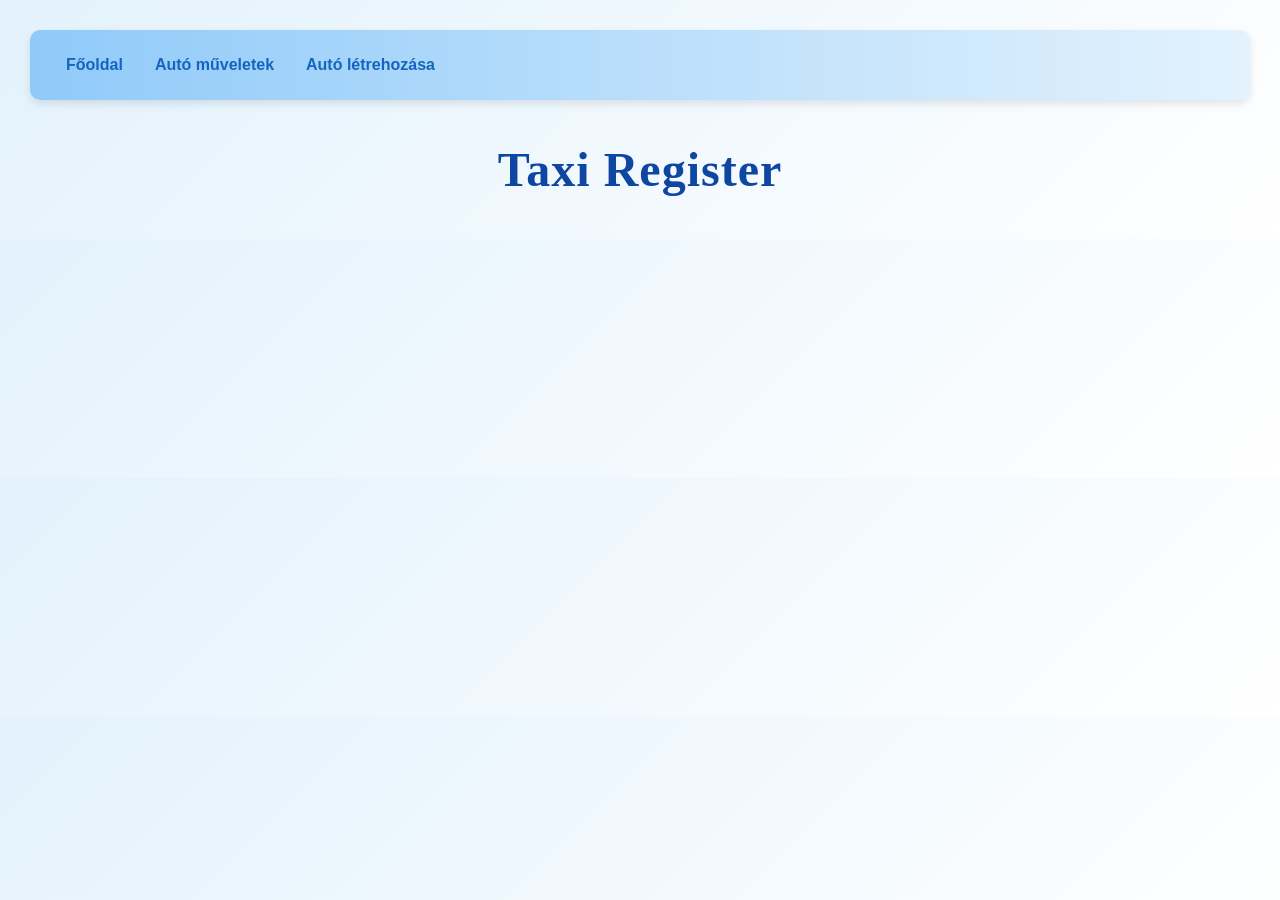
<file: féléves_beadandó/index.html>
<!DOCTYPE html>
<html lang="en">
<head>
    <meta charset="UTF-8">
    <meta name="viewport" content="width=device-width, initial-scale=1.0">
    <title>Taxi Register</title>
    <link rel="stylesheet" href="style.css">
</head>
<body>
    <h1>Taxi Register</h1>

    <script src="app.js"></script>
</body>
</html>
</file>
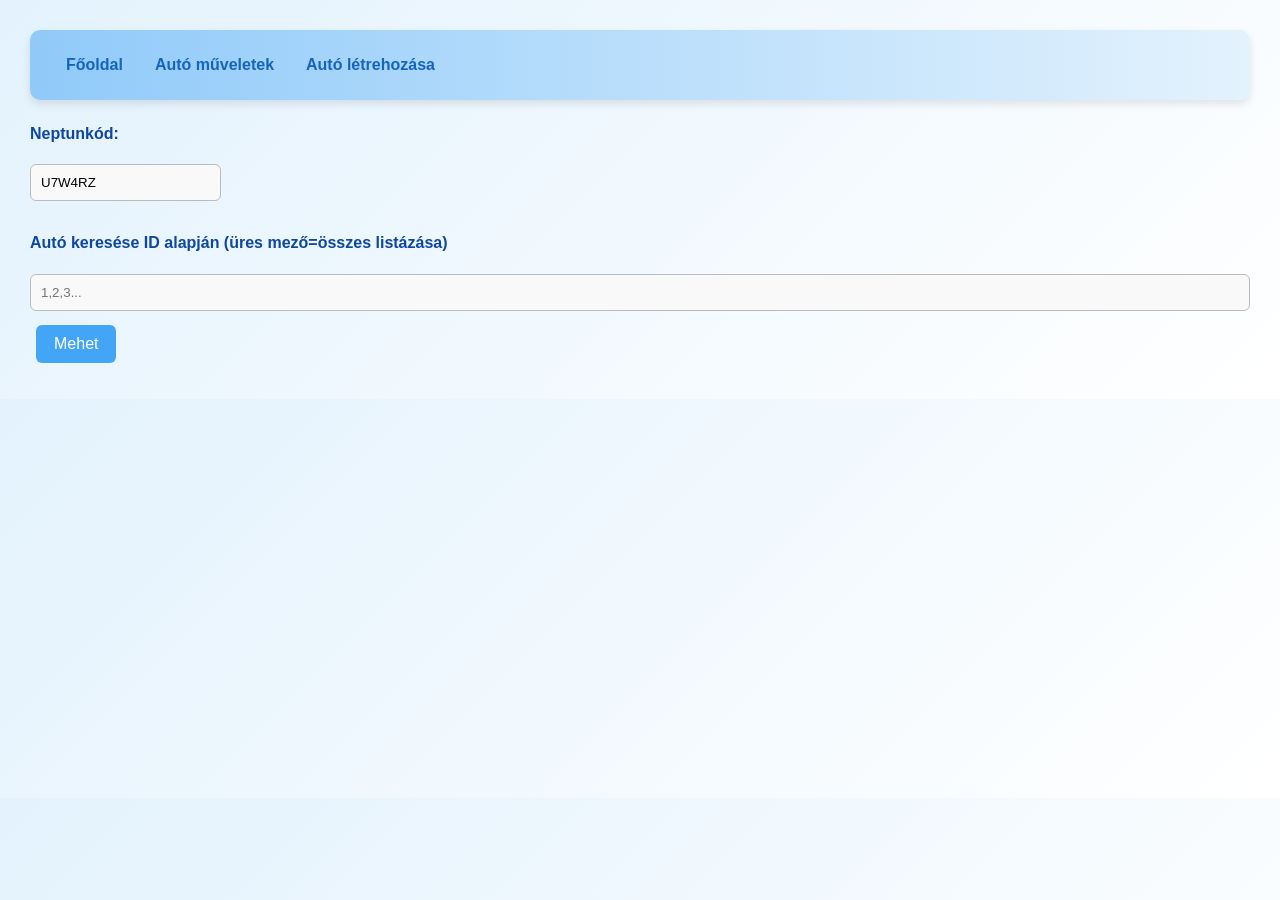
<file: féléves_beadandó/car-operations.html>
<!DOCTYPE html>
<html lang="en">

<head>
    <meta charset="UTF-8">
    <meta name="viewport" content="width=device-width, initial-scale=1.0">
    <title>Autó műveletek</title>
    <link rel="stylesheet" href="style.css">
</head>

<body>
    <div>
        <h4 for="search">Autó keresése ID alapján (üres mező=összes listázása)</h4>
        <input type="number" placeholder="1,2,3..." name="search" id="search-input">
        <button class="btn btn-primary" id="search-btn">Mehet</button>
    </div>
    <div id="result" class="display">

    </div>
    <script src="app.js"></script>
    <script>

        async function deleteCar(id) {

            if (!checkNeptun()) {
                return;
            }

            const isConfirmed = confirm("Biztosan törölni szeretnéd ezt az autót?  ID: " + id);

            if (!isConfirmed) {

                return;
            }

            try {

                const res = await fetch(`https://iit-playground.arondev.hu/api/${NEPTUN}/car/${id}`, {

                    method: 'DELETE'

                });

                if (!res.ok) {

                    const error = await res.json();
                    alert(error.message);
                    return;
                }

                getCars();

            } catch (err) {
                alert('Unexpected server error.');
                console.log(err);
            }
        }


        function modifyCar(id) {

            if (!checkNeptun()) {
                return;
            }

            let carHtml = document.querySelector(`[data-id="${id}"]`);
            let brand = carHtml.dataset.brand;
            let model = carHtml.dataset.model;
            let fuelUse = carHtml.dataset.fueluse;
            let owner = carHtml.dataset.owner;
            let dayOfCommission = carHtml.dataset.date;
            let electric = carHtml.dataset.electric;

            const carHtmlEditable = `<div data-id="${id}" class="card">
                <h4>Szerkesztés ID: ${id}</h4><br>
                        <p> <strong>Márka:</strong><input id="brand-inp" type="text"  value="${brand}"></p>
                          <p><strong>Model:</strong><input id="model-inp" type="text"  value="${model}"></p>
                            <p><strong>Fogyasztás (L):</strong><input id="fueluse-inp" type="number"  value="${fuelUse}"></p>
                              <p><strong>Tulajdonos:</strong><input id="owner-inp" type="text"  value="${owner}"></p>
                                <p><strong>Vétel időpontja:</strong><input id="date-inp" type="date"  value="${dayOfCommission}"></p>
                                  <p><strong>Elektromos:</strong><input id="electric-inp" type="checkbox" ${JSON.parse(electric) ? 'checked' : ''} ></p>
                                     <button  class="btn btn-primary" id="save-car-btn">Mentés</button>
                                    <button  class="btn btn-primary" id="cancel-car-btn">Mégse</button>
                                  </div>`;


            const carList = document.querySelector('#result');
            carList.innerHTML = carHtmlEditable;

            const electrinInp = document.querySelector('#electric-inp');
            electrinInp.addEventListener('click', () => {

                const fueluseInp = document.querySelector("#fueluse-inp");


                if (electrinInp.checked) {
                    fueluseInp.disabled = true;
                    fueluseInp.value = 0;
                }

                else {
                    fueluseInp.disabled = false;
                    fueluseInp.value = '';
                }



            });

            const saveCarBtn = document.querySelector('#save-car-btn');
            saveCarBtn.addEventListener('click', () => {

                brand = document.querySelector("#brand-inp").value;
                model = document.querySelector("#model-inp").value;
                fuelUse = document.querySelector("#fueluse-inp").value;
                owner = document.querySelector("#owner-inp").value;;
                dayOfCommission = document.querySelector("#date-inp").value;
                electric = document.querySelector("#electric-inp").checked;

                const car = {

                    id: id,
                    brand: brand,
                    model: model,
                    fuelUse: fuelUse,
                    owner: owner,
                    dayOfCommission: dayOfCommission,
                    electric: electric

                };

                saveCar(car).then(res => {
                    if (res) {
                        carList.innerHTML = '';
                    }
                })
                 
            });

            const cancelCarBtn = document.querySelector('#cancel-car-btn');
            cancelCarBtn.addEventListener('click', () => {
                carList.innerHTML = '';

            });

        }


        async function saveCar(car) {

            if (!checkNeptun()) {
                return false;
            }

            try {
                const res = await fetch(`https://iit-playground.arondev.hu/api/${NEPTUN}/car`, {

                    method: 'PUT',
                    headers: {
                        'Content-Type': 'application/json'
                    },
                    body: JSON.stringify(car)


                });


                if (!res.ok) {

                    const error = await res.json();
                    alert(error.message);
                    return false;
                }

                const resCar = await res.json();
                alert(`Autó módosítása sikeres! (ID: ${resCar.id})`);
                return true;

            } catch (err) {
                alert('Unexpected server error.');
                console.log(err);
                return false;
            }
        }


        async function getCars(id) {

            if (!checkNeptun()) {
                return;
            }

            try {

                let res;

                if (Number.isNaN(parseInt(id))) {
                    res = await fetch(`https://iit-playground.arondev.hu/api/${NEPTUN}/car/`);
                }

                else res = await fetch(`https://iit-playground.arondev.hu/api/${NEPTUN}/car/${id}`);

                if (!res.ok) {

                    const error = await res.json();
                    alert(error.message);
                    return;
                }

                const resCars = await res.json();
                let carsHtml = "";
                const carList = document.querySelector('#result');

                //Összes id
                if (Number.isNaN(parseInt(id))) {
                    for (const car of resCars) {

                        const carHtml = `
                    <div data-id=${car.id} 
                    data-brand="${car.brand}"
                    data-model="${car.model}" 
                    data-fueluse=${car.fuelUse} 
                    data-owner="${car.owner}" 
                    data-date=${car.dayOfCommission}
                    data-electric=${car.electric ? true : false} 
                    class=${car.electric ? "card-electric" : "card"}>
                    <p><strong>ID:</strong> ${car.id}</p>
                    <p> <strong>Márka:</strong> ${car.brand}</p>
                    <p><strong>Model:</strong> ${car.model}</p>
                    <p><strong>Fogyasztás:</strong> ${car.fuelUse} L</p>
                    <p><strong>Tulajdonos:</strong> ${car.owner}</p>
                    <p><strong>Vétel időpontja:</strong> ${car.dayOfCommission}</p>
                    <p><strong>Elektromos-e?:</strong> ${car.electric ? "Igen" : "Nem"}</p>
                    <button  class="btn btn-primary" onclick="modifyCar(${car.id})">Szerkesztés</button>
                    <button  class="btn btn-delete" onclick="deleteCar(${car.id})">Törlés</button>
                    </div>
                    `;

                        carsHtml += carHtml;

                    }


                }

                // 1 db id
                else {

                    const carHtml = `
<div data-id=${resCars.id}
 data-brand="${resCars.brand}" data-model="${resCars.model}"
  data-fueluse=${resCars.fuelUse} data-owner="${resCars.owner}" 
  data-date="${resCars.dayOfCommission}" data-electric=${resCars.electric ? true : false}
   class=${resCars.electric ? "card-electric" : "card"}>
                        <p><strong>ID:</strong> ${resCars.id}</p>
                        <p><strong>Márka:</strong> ${resCars.brand}</p>
                          <p><strong>Model:</strong> ${resCars.model}</p>
                            <p><strong>Fogyasztás:</strong> ${resCars.fuelUse} L</p>
                              <p><strong>Tulajdonos:</strong> ${resCars.owner}</p>
                                <p><strong>Vétel időpontja:</strong> ${resCars.dayOfCommission}</p>
                                <p><strong>Elektromos-e?:</strong> ${resCars.electric ? "Igen" : "Nem"}</p>
                               
                        <button  class="btn btn-primary" onclick="modifyCar(${resCars.id})">Szerkesztés</button>
                         <button  class="btn btn-delete" onclick="deleteCar(${resCars.id})">Törlés</button>
                                </div>
                    
                    `;
                    carsHtml += carHtml;

                }


                carList.classList.remove("fade-in");
                void carList.offsetWidth;
                carList.innerHTML = carsHtml;
                carList.classList.add("fade-in");
                carList.insertAdjacentHTML('afterbegin', `<h4 class="display-first">Találatok:</h4>`);

            } catch (err) {
                alert('Unexpected server error.');
                console.log(err);
            }
        }


        document.querySelector('#search-btn').addEventListener('click', () => {

            const inputElem = document.querySelector('#search-input');
            const inputTxt = inputElem.value;


            getCars(inputTxt);
            inputElem.value = '';

        });

    </script>
</body>

</html>
</file>
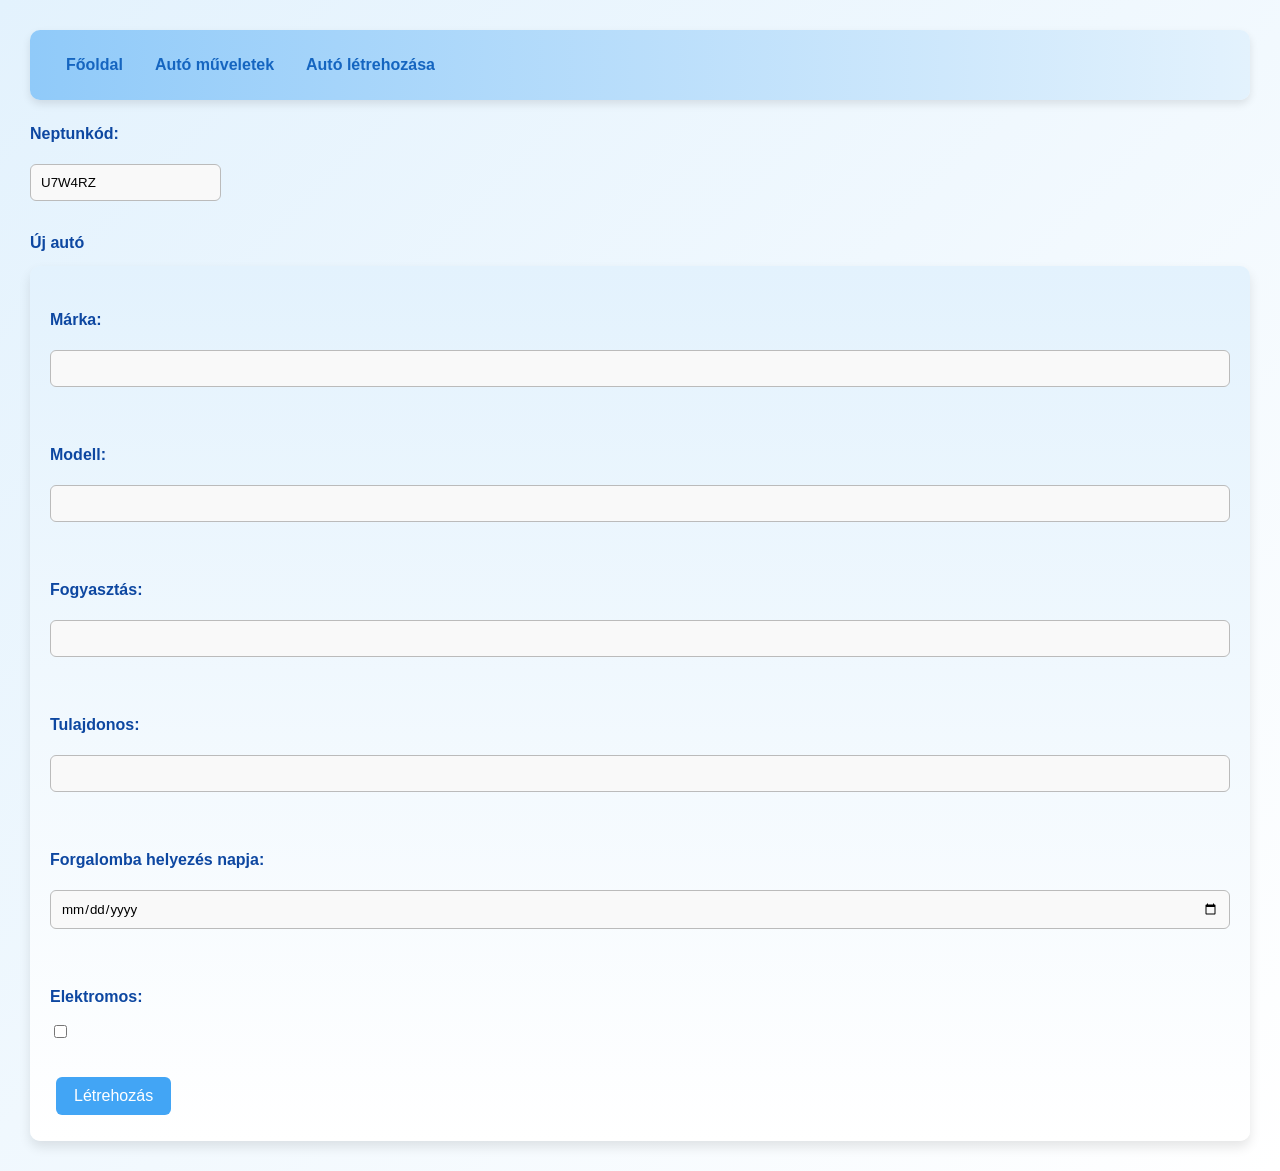
<file: féléves_beadandó/create-car.html>
<!DOCTYPE html>
<html lang="en">

<head>
    <meta charset="UTF-8">
    <meta name="viewport" content="width=device-width, initial-scale=1.0">
    <title>Autó létrehozása</title>
    <link rel="stylesheet" href="style.css">
</head>

<body>

    <h4>Új autó</h4>
    <div class="card">

        <h4>Márka:</h4>
        <input type="text" id="brand"><br><br>

        <h4>Modell:</h4>
        <input type="text" id="model"><br><br>

        <h4>Fogyasztás:</h4>
        <input type="number" id="fuelUse"><br><br>

        <h4>Tulajdonos:</h4>
        <input type="text" id="owner"><br><br>

        <h4>Forgalomba helyezés napja:</h4>
        <input type="date" id="dayOfCommission"><br><br>

        <h4>Elektromos:</h4>
        <input type="checkbox" id="electric"><br><br>

        <button class="btn btn-primary" id="create">Létrehozás</button>
    </div>



    <script src="app.js"></script>
    <script>
        async function createCar(car) {

            if (!checkNeptun()) {
                return;
            }

            try {
                const res = await fetch(`https://iit-playground.arondev.hu/api/${NEPTUN}/car`, {

                    method: 'POST',
                    headers: {
                        'Content-Type': 'application/json'
                    },
                    body: JSON.stringify(car)


                });


                if (!res.ok) {

                    const error = await res.json();
                    alert(error.message);
                    return;
                }

                const resCar = await res.json();
                alert(`Autó elküldése szerverre sikeres! (ID: ${resCar.id})`);
                


            } catch (err) {
                alert('Unexpected server error.');
                console.log(err);
            }
        }

        const electrChk = document.querySelector('#electric');
        electrChk.addEventListener('click', () => {

            const fuelUseElem = document.querySelector('#fuelUse');

            if (electrChk.checked) {
                fuelUseElem.value = 0;
            }

            else fuelUseElem.value = null;

            fuelUseElem.disabled = electrChk.checked;
        });

        const createBtn = document.querySelector('#create');
        createBtn.addEventListener('click', () => {

            const brandElem = document.querySelector('#brand');
            const brand = brandElem.value;

            const modelElem = document.querySelector('#model');
            const model = modelElem.value;

            const fuelUseElem = document.querySelector('#fuelUse');
            const fuelUse = fuelUseElem.value;

            const ownerElem = document.querySelector('#owner');
            const owner = ownerElem.value;

            const dayOfCommissionElem = document.querySelector('#dayOfCommission');
            const dayOfCommission = dayOfCommissionElem.value;

            const electricElem = document.querySelector('#electric');
            const electric = electricElem.checked;

            const car = {

                brand: brand,
                model: model,
                fuelUse: fuelUse,
                owner: owner,
                dayOfCommission: dayOfCommission,
                electric: electric

            };

            createCar(car).then(() => {


                brandElem.value = '';
                modelElem.value = '';
                fuelUseElem.value = '';
                ownerElem.value = '';
                dayOfCommissionElem.value = '';
                electricElem.checked = false;
                fuelUseElem.disabled = electrChk.checked;


            });

        });
    </script>
</body>

</html>
</file>
<file: féléves_beadandó/style.css>
* {
    box-sizing: border-box;
    font-family: 'Segoe UI', Tahoma, Geneva, Verdana, sans-serif;
}

body {
    font-size: 16px;
    line-height: 1.6;
    color: #222;
    background: linear-gradient(135deg, #e3f2fd, #ffffff);
    margin: 30px;
    padding: 0;
}

h1, h2, h3, h4, h5, h6 {
    margin-bottom: 0.6em;
    color: #0d47a1;
}

h1 {
    text-align: center;
    font-size: 3rem;
    font-family: 'Trebuchet MS', fantasy;
    letter-spacing: 1px;
}

p {
    margin-bottom: 1.2em;
}

a {
    color: #1565c0;
    text-decoration: none;
    transition: all 0.3s ease;
}

a:hover {
    text-decoration: underline;
    color: #0d47a1;
}

.navbar {
    background: linear-gradient(to right, #90caf9, #e3f2fd);
    border: none;
    border-radius: 10px;
    padding: 12px 20px;
    display: flex;
    font-weight: 600;
    justify-content: flex-start;
    align-items: center;
    box-shadow: 0 4px 8px rgba(0,0,0,0.1);
}

.navbar a {
    padding: 10px 16px;
    border-radius: 6px;
    transition: background-color 0.3s ease;
}

.navbar a:hover {
    background-color: rgba(255, 255, 255, 0.6);
    color: #0d47a1;
}

.btn {
    display: inline-block;
    padding: 10px 18px;
    margin: 6px;
    font-size: 1rem;
    font-weight: 500;
    text-align: center;
    border: none;
    cursor: pointer;
    border-radius: 6px;
    transition: background-color 0.3s ease, transform 0.2s;
}

.btn:hover {
    transform: scale(1.05);
}

.btn-primary {
    background-color: #42a5f5;
    color: white;
}

.btn-secondary {
    background-color: #78909c;
    color: white;
}

.btn-delete {
    background-color: #ef5350;
    color: white;
}

input:not([type="checkbox"]),
textarea,
select {
    width: 100%;
    padding: 10px;
    margin: 8px 0;
    border: 1px solid #bbb;
    border-radius: 6px;
    background-color: #f9f9f9;
    transition: border-color 0.3s ease;
}

input:focus,
textarea:focus,
select:focus {
    border-color: #2196f3;
    outline: none;
    background-color: #ffffff;
}

.card {
    background: linear-gradient(to bottom, #e3f2fd, #ffffff);
    padding: 20px;
    border-radius: 10px;
    border: none;
    box-shadow: 0 6px 12px rgba(0,0,0,0.1);
    transition: transform 0.2s ease;
}

.card:hover {
    transform: translateY(-4px);
}

.card-electric {
    background: linear-gradient(to bottom, #d0f0d0, #f0fff0);
    padding: 20px;
    border-radius: 10px;
    border: none;
    box-shadow: 0 6px 12px rgba(0,0,0,0.1);
    transition: transform 0.2s ease;
}

.card-electric:hover {
    transform: translateY(-4px);
}

.display {
    display: flex;
    flex-wrap: wrap;
    justify-content: center;
    gap: 1.5rem;
}

.display-first {
    width: 100%;
}

.fade-in {
    animation: fadeIn ease 2s;
    animation-fill-mode: forwards;
    opacity: 0; /* kezdeti állapot */
}

@keyframes fadeIn {
    0% {
        opacity: 0;
        transform: translateY(10px);
    }
    100% {
        opacity: 1;
        transform: translateY(0);
    }
}
</file>
